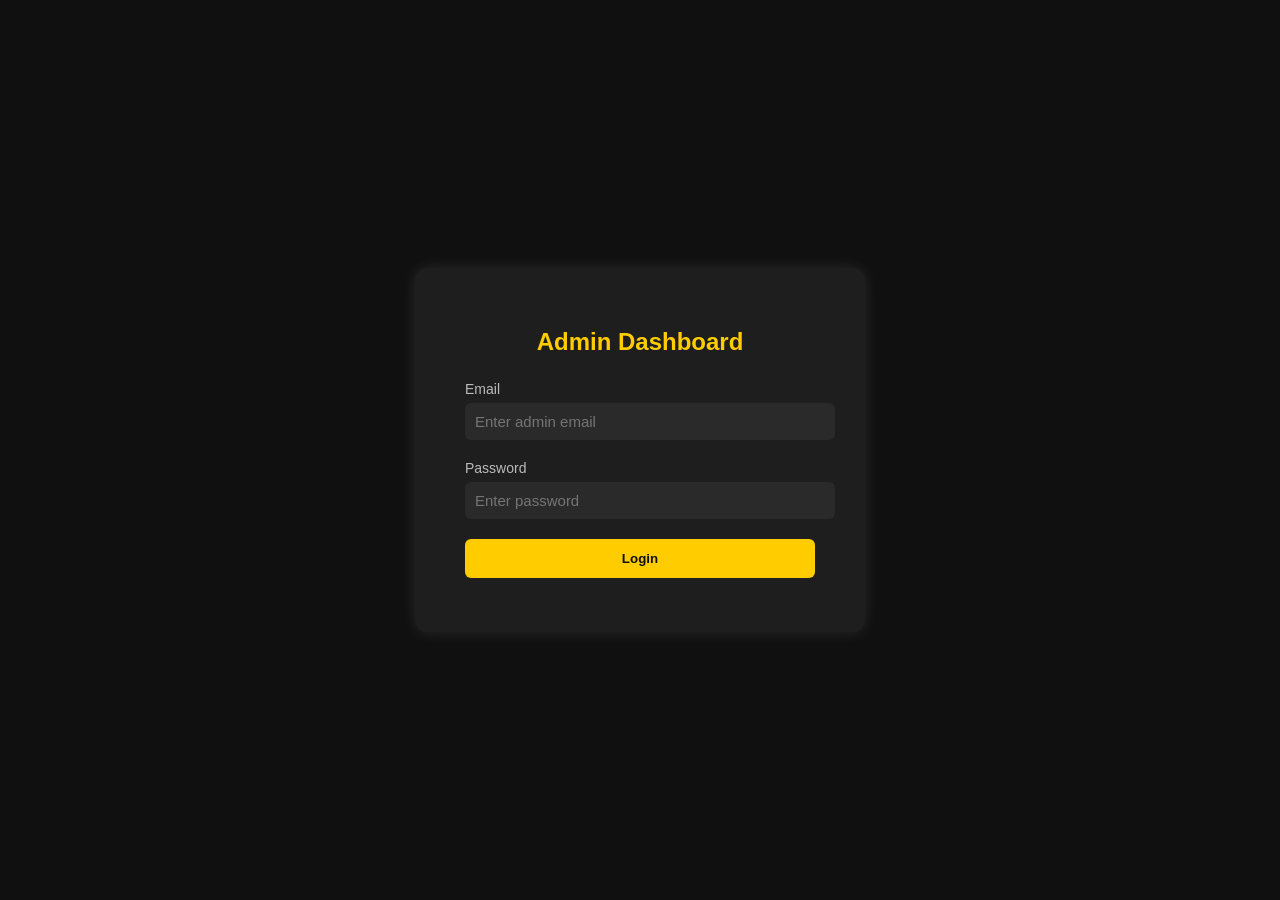
<file: pages/admin/login.html>
<!DOCTYPE html>
<html lang="en">
<head>
  <meta charset="UTF-8">
  <meta name="viewport" content="width=device-width, initial-scale=1.0">
  <title>Admin Login | Imperial Grand</title>
  <link rel="stylesheet" href="./css/login.css">
</head>
<body>
  <div class="login-container">
    <h2>Admin Dashboard</h2>
    <form id="admin-login-form">
      <div class="input-group">
        <label for="email">Email</label>
        <input type="email" id="email" placeholder="Enter admin email" required>
      </div>

      <div class="input-group">
        <label for="password">Password</label>
        <input type="password" id="password" placeholder="Enter password" required>
      </div>

      <button type="submit">Login</button>
      <p class="error-msg" id="error-msg"></p>
    </form>
  </div>

  <script type="module" src="./js/login.js"></script>
</body>
</html>
</file>
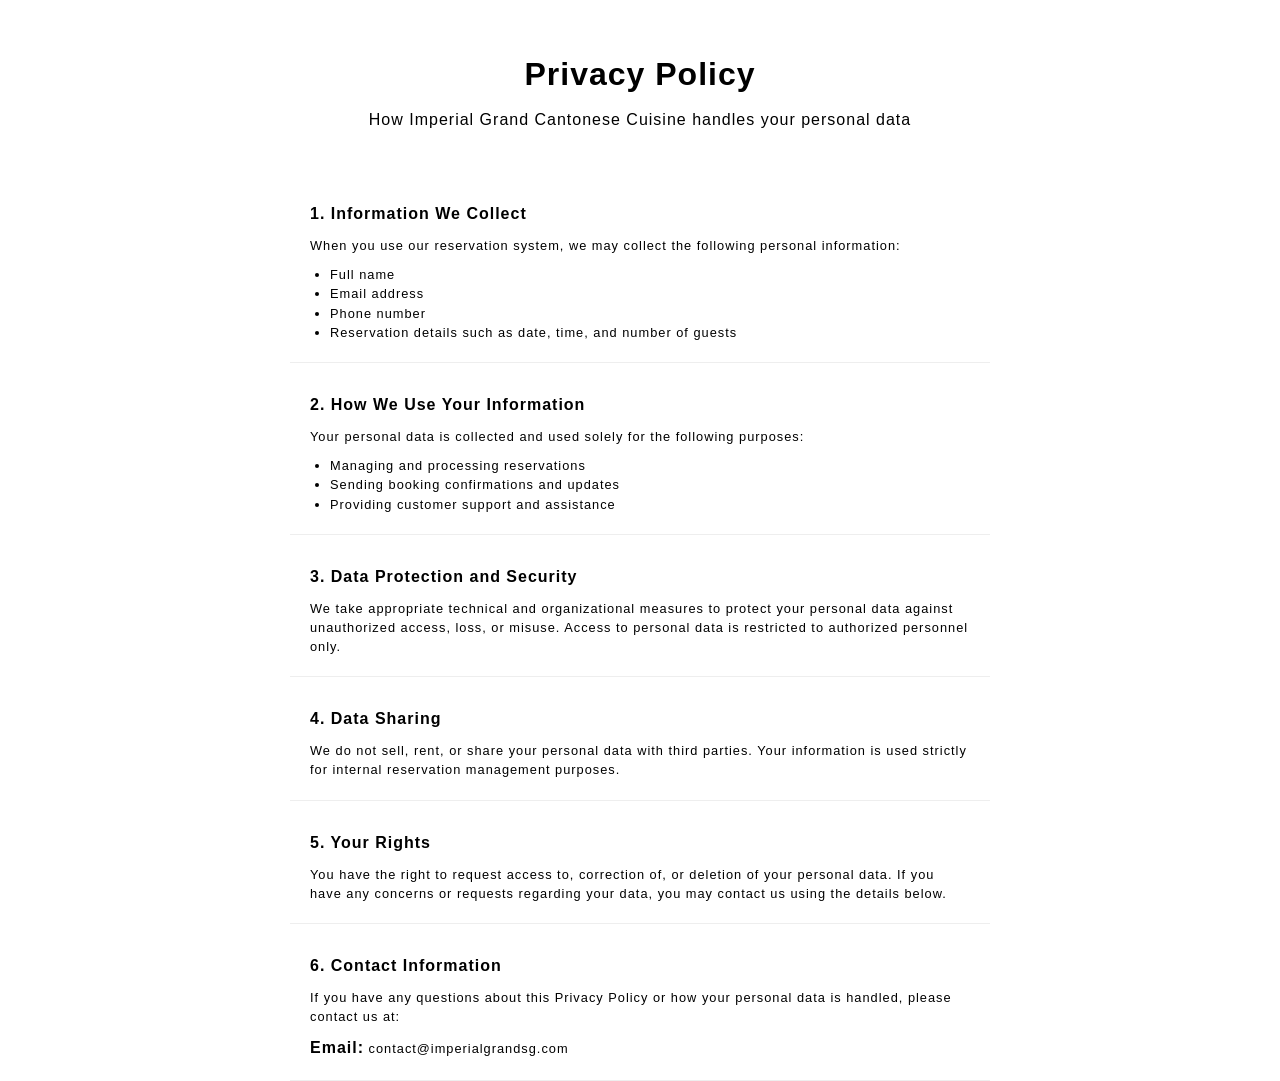
<file: pages/privacy_policy/privacy-policy.html>
<!DOCTYPE html>

<html>
    <head>
    <meta charset="utf-8">
    <meta name="viewport" content="width=device-width, initial-scale=1.0" />
    <link rel="icon" href="img/logo.png" type="image/png">
    <title>Imperial Grand | Privacy Policy</title>


    <link rel="stylesheet" href="../../css/root/variable.css"> 
    <link rel="stylesheet" href="../../css/reservation/consent.css">

      
    </head>

    <body>
                <main class="privacy-container display-inline">

                
                    <div class="header">
                            <h1 class="display-inline">Privacy Policy</h1>

                            <p class="updated-date display-inline">
                                How Imperial Grand Cantonese Cuisine handles your personal data
                            </p>
                    </div>


                    <section class="section-font">
                    <h2>1. Information We Collect</h2>
                    <p>
                        When you use our reservation system, we may collect the following
                        personal information:
                    </p>
                    <ul>
                        <li>Full name</li>
                        <li>Email address</li>
                        <li>Phone number</li>
                        <li>Reservation details such as date, time, and number of guests</li>
                    </ul>
                    </section>

                    <section>
                    <h2>2. How We Use Your Information</h2>
                    <p>
                        Your personal data is collected and used solely for the following
                        purposes:
                    </p>
                    <ul>
                        <li>Managing and processing reservations</li>
                        <li>Sending booking confirmations and updates</li>
                        <li>Providing customer support and assistance</li>
                    </ul>
                    </section>

                    <section>
                    <h2>3. Data Protection and Security</h2>
                    <p>
                        We take appropriate technical and organizational measures to
                        protect your personal data against unauthorized access, loss,
                        or misuse. Access to personal data is restricted to authorized
                        personnel only.
                    </p>
                    </section>

                    <section>
                    <h2>4. Data Sharing</h2>
                    <p>
                        We do not sell, rent, or share your personal data with third
                        parties. Your information is used strictly for internal
                        reservation management purposes.
                    </p>
                    </section>

                    <section>
                    <h2>5. Your Rights</h2>
                    <p>
                        You have the right to request access to, correction of, or
                        deletion of your personal data. If you have any concerns or
                        requests regarding your data, you may contact us using the
                        details below.
                    </p>
                    </section>

                    <section>
                    <h2>6. Contact Information</h2>
                    <p>
                        If you have any questions about this Privacy Policy or how your
                        personal data is handled, please contact us at:
                    </p>
                    <p>
                        <strong>Email:</strong> contact@imperialgrandsg.com
                    </p>
                    </section>

                </main>

    </body>




</html>
</file>
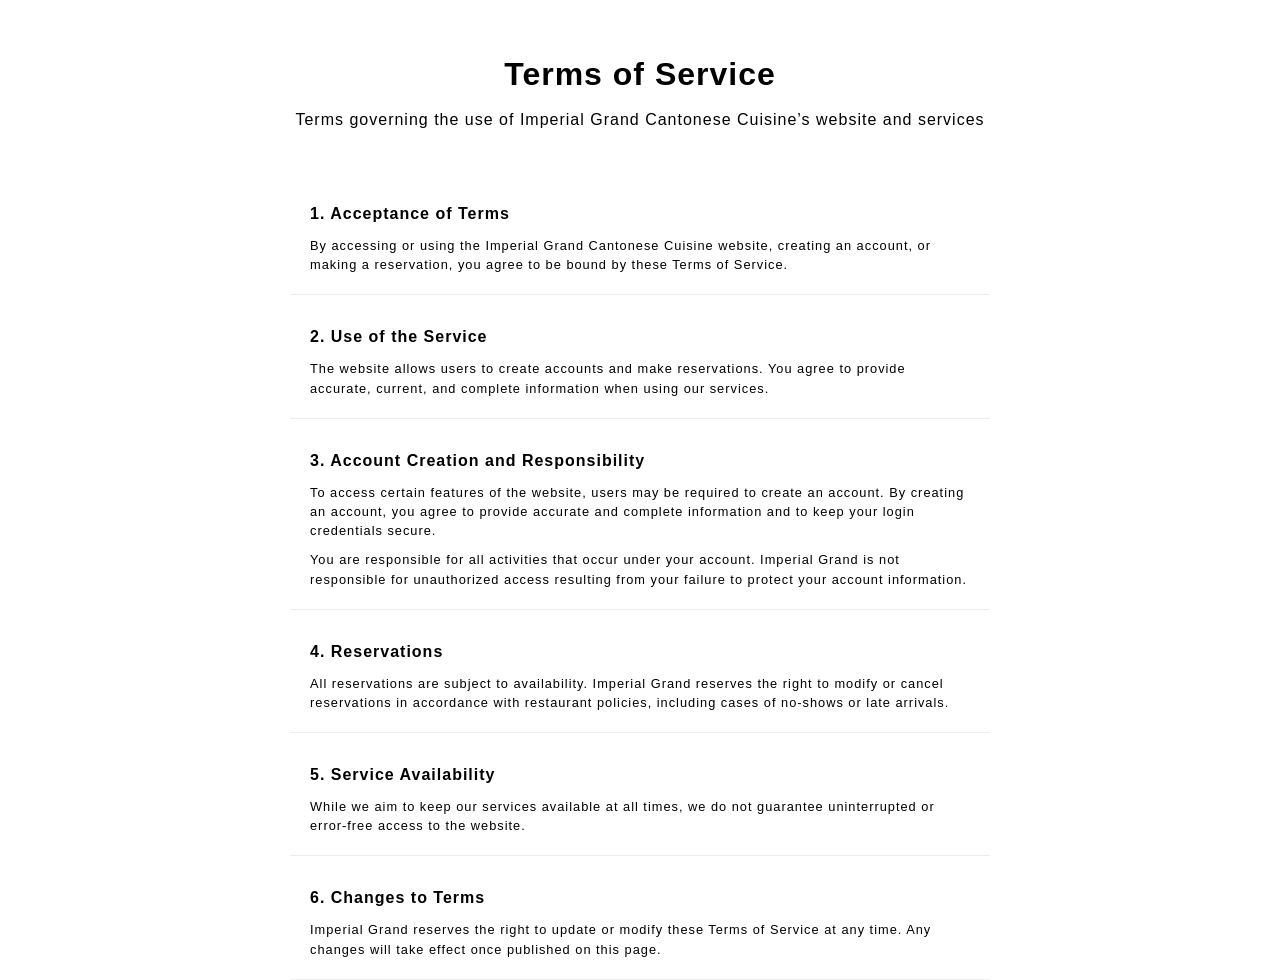
<file: pages/privacy_policy/terms-of-services.html>
<!DOCTYPE html>

<html>
    <head>
    <meta charset="utf-8">
    <meta name="viewport" content="width=device-width, initial-scale=1.0" />
    <link rel="icon" href="img/logo.png" type="image/png">
    <title>Imperial Grand | Terms of Service</title>


    <link rel="stylesheet" href="../../css/root/variable.css"> 
    <link rel="stylesheet" href="../../css/reservation/consent.css">

      
    </head>

    <body>

        <main class="privacy-container display-inline">

        <div class="header">
            <h1 class="display-inline">Terms of Service</h1>

            <p class="updated-date display-inline">
            Terms governing the use of Imperial Grand Cantonese Cuisine’s website and services
            </p>
        </div>

        <section class="section-font">
            <h2>1. Acceptance of Terms</h2>
            <p>
            By accessing or using the Imperial Grand Cantonese Cuisine website,
            creating an account, or making a reservation, you agree to be bound
            by these Terms of Service.
            </p>
        </section>

        <section>
            <h2>2. Use of the Service</h2>
            <p>
            The website allows users to create accounts and make reservations.
            You agree to provide accurate, current, and complete information
            when using our services.
            </p>
        </section>

        <section>
        <h2>3. Account Creation and Responsibility</h2>
        <p>
            To access certain features of the website, users may be required to create
            an account. By creating an account, you agree to provide accurate and
            complete information and to keep your login credentials secure.
        </p>
        <p>
            You are responsible for all activities that occur under your account.
            Imperial Grand is not responsible for unauthorized access resulting from
            your failure to protect your account information.
        </p>
        </section>

        <section>
            <h2>4. Reservations</h2>
            <p>
            All reservations are subject to availability. Imperial Grand
            reserves the right to modify or cancel reservations in accordance
            with restaurant policies, including cases of no-shows or late arrivals.
            </p>
        </section>

        <section>
            <h2>5. Service Availability</h2>
            <p>
            While we aim to keep our services available at all times, we do not
            guarantee uninterrupted or error-free access to the website.
            </p>
        </section>

        <section>
            <h2>6. Changes to Terms</h2>
            <p>
            Imperial Grand reserves the right to update or modify these Terms
            of Service at any time. Any changes will take effect once published
            on this page.
            </p>
        </section>

        </main>

    </body>




</html>
</file>
<file: pages/admin/css/login.css>
body {
  font-family: "Poppins", sans-serif;
  background-color: #101010;
  color: #f5f5f5;
  display: flex;
  align-items: center;
  justify-content: center;
  height: 100vh;
  margin: 0;
}

.login-container {
  background-color: #1e1e1e;
  padding: 40px 50px;
  border-radius: 12px;
  box-shadow: 0 0 15px rgba(255, 255, 255, 0.1);
  width: 350px;
  text-align: center;
}

h2 {
  margin-bottom: 25px;
  color: #ffcc00;
}

.input-group {
  margin-bottom: 20px;
  text-align: left;
}

label {
  font-size: 14px;
  display: block;
  margin-bottom: 6px;
  color: #bbb;
}

input {
  width: 100%;
  padding: 10px;
  border: none;
  border-radius: 6px;
  background-color: #2a2a2a;
  color: #f5f5f5;
  font-size: 15px;
}

input:focus {
  outline: 2px solid #ffcc00;
}

button {
  width: 100%;
  padding: 12px;
  background-color: #ffcc00;
  border: none;
  border-radius: 6px;
  color: #101010;
  font-weight: 600;
  cursor: pointer;
  transition: 0.3s;
}

button:hover {
  background-color: #ffd633;
}

.error-msg {
  color: #ff6666;
  font-size: 14px;
  margin-top: 10px;
}
</file>
<file: css/root/variable.css>
:root {
    --primary-color: #fff;
    --highlight-color: #FBDC95;
    --background-color: #555555;
    --background-color-1:#f7e9c7;
    --background-color-2:#000000;
    --background-color-3:#ffffff;
    --background-color-4: #FBDC95;
    --background-color-5: #6c2625;
    --background-color-6:#1a1919;
    --background-color-7:#611818;
    --background-color-8:#e0dfdf;
    --background-color-9:#f2f2f2;
    --background-color-10:#403e3e;
    --modal-background-1: #2d2c2c;
    --modal-background-2: #f3e1b6;



    --hover-bg-1: #d8d5d5;
    --hover-bg-2: #191919;


    /* Font-color */
    --text-color-1: #fad37c;
    --text-color-2: #000000;
    --text-color-3: #ffffff;
    --text-color-4: #459FFF;
    --text-color-5: rgb(95, 95, 95);
    --text-color-6: #67d275;
    --text-color-7: #fff3d8;
    --text-color-9: #d4cece;


    /* for error */
    --server-error-div-1: #fbdfdf;
    --server-error-bg:#e31310;
    --text-color-error: #fa263f;
    --text-color-error-1: #e31310;



    --border-color-1: #ffffff;
    --button-color-3: #DBB741;
    --button-color-hover: #e9d8af;

    --font-heading: 'Playfair Display', serif;
    --font-subtitle: 'Libre Baskerville', serif;
    --font-body: 'Inter', sans-serif; /* or any clean default */
    

    /* background*/
    --error-bg:#ffe6e6;
    --stale-bg: #E0E0E0;
    --cancel-bg: #eb2922;

    /* border */
    --border-1:rgb(186, 186, 186);
    --border-2: white ;
    --border-3: rgb(250, 0, 0) ;
    --border-4:#DBB741;


    /* font sizes */
    --font-base: 1rem;
    --font-loading-ui: 0.8rem;
    --font-nav: 0.8rem;

    --font-cn: 0.8rem;
    --font-en: 0.7rem;

    --font-xxsm: 0.8rem;
    --font-xsm: 0.9rem; /* mostly used for buttons*/
    --font-sm: 0.9rem;    /* mostly used for p tags*/
    --font-lg: 2rem;
    --font-xl: 3rem;
    --font-xll: 6rem;
    --font-xxl: 10rem;

    --font-xsm-mobile: 13.5px;
    --font-sm-mobile: 14px;
    --font-lg-mobile: 18px;
    --font-xl-mobile: 20px;
    --font-xll-mobile: 30px;
    --font-xxl-mobile: 60px

}
</file>
<file: css/reservation/consent.css>
.policy-link {
  color: #bfa46f;            /* gold tone – fits Imperial Grand vibe */
  text-decoration: underline;
  cursor: pointer;
  font-size: 0.9rem;
}


*{
  box-sizing: border-box;
  margin: 0px;
  padding: 0px;
  font-size: 16px;
  letter-spacing: 1px;
  line-height: 1.5;
  font-family: var(--font-body);
}

html, body {
  height: 100vh;
  width: 100%;
  box-sizing: border-box;
  background-color: white;
  scroll-behavior: smooth;
}

.main-container{
    max-width: 1200px;
    margin: 0px auto;
    padding: 10px;
    display: flex;
    flex-direction: column;
    gap: 20px;
}

main{
    height: 100%;
    padding: 50px;
}

/* 
.display-inline{
    margin: 0px auto;
    display: inline-block;
} */


.header{
    display: flex;
    flex-direction: column;
    max-width: 700px;
    margin: 0px auto 50px auto;
    text-align: center;
}

.header h1{
    font-size: 2rem;
    font-weight: 600;
    margin-bottom: 10px;
}


section{
    max-width: 700px;
    margin: 0px auto;
    padding: 20px;
    border-bottom: 1px solid #eee;
    margin: 10px auto;

    display: flex;
    flex-direction: column;
    gap: 10px;
}

section p{
    font-weight: 400;
    font-size: 0.8rem;
}

section ul li{
    font-weight: 400;
    font-size: 0.8rem;
}

section ul{
    margin-left: 20px;
}
</file>
